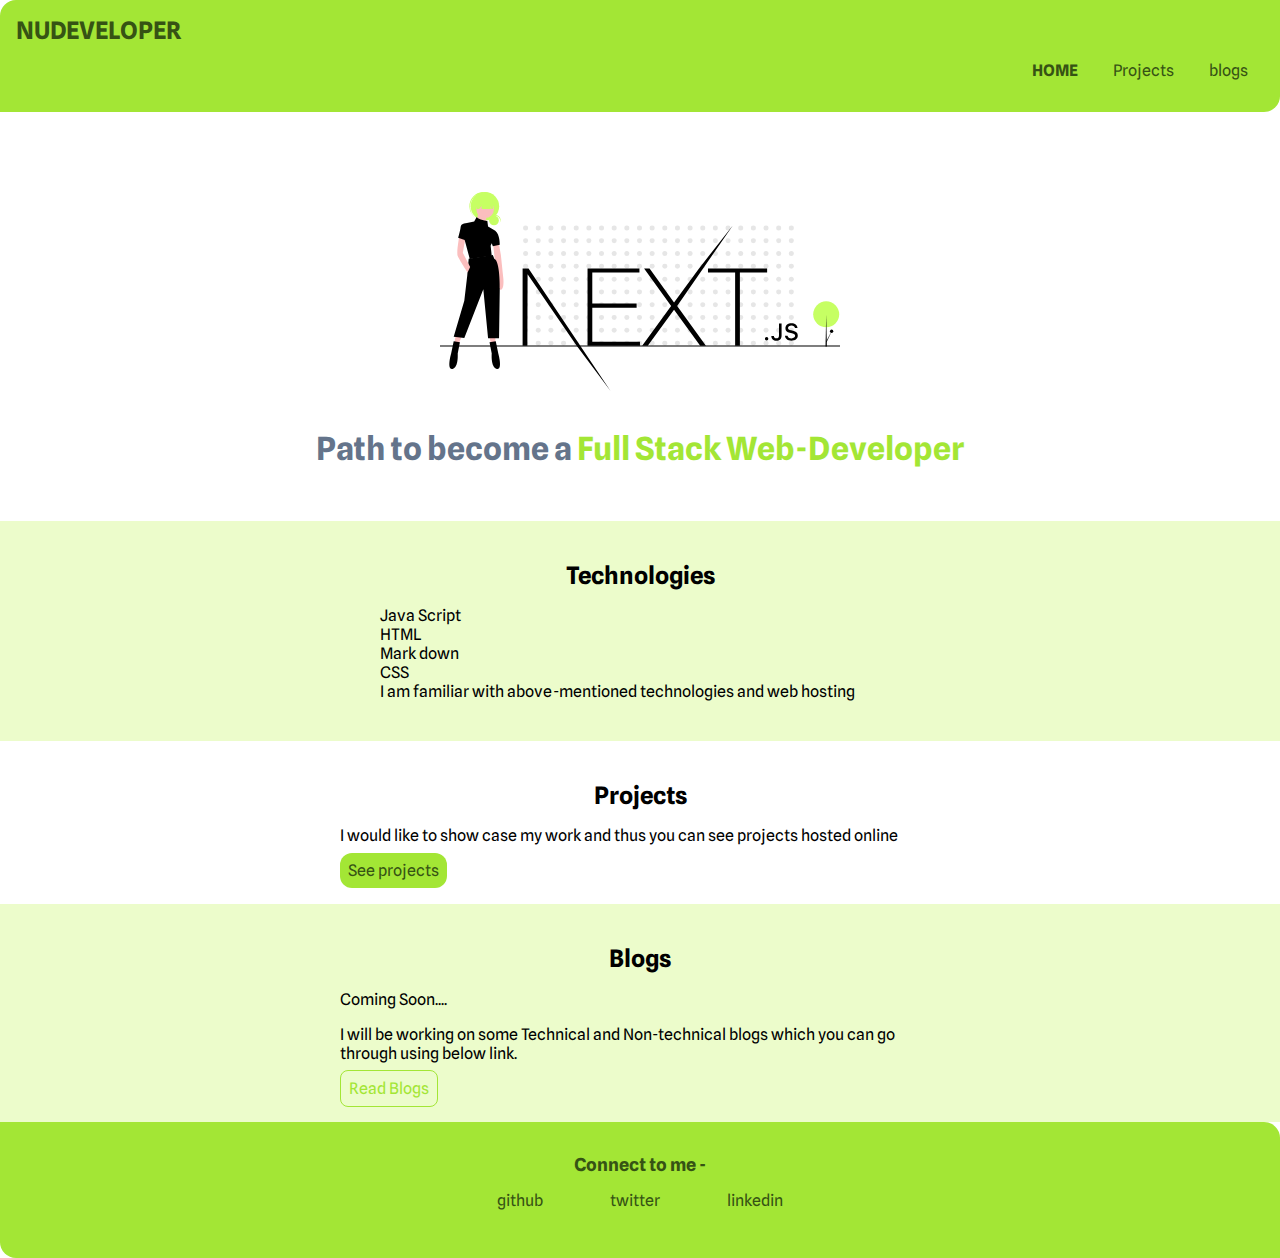
<file: index.html>
<!DOCTYPE html>
<html lang="en">
<head>
    <meta charset="UTF-8">
    <meta http-equiv="X-UA-Compatible" content="IE=edge">
    <meta name="viewport" content="width=device-width, initial-scale=1.0">
    <title>home | adarshbalika</title>
    <link href="styles.css" rel="stylesheet" />
</head>
<body>
    
    <nav class="navigation container">
        <div class="nav-brand">NUDEVELOPER</div>
        <ul class="list-non-bullet nav-pills">
            <li class="list-item-inline">
                <a class="link link-active" href="/">HOME</a>
            </li>
            <li class="list-item-inline">
                <a class="link" href="/projects.html">Projects</a>
            </li>
            <li class="list-item-inline">
                <a class="link" href="/blogs.html">blogs</a>
            </li>
        </ul>

    </nav>

    <header class="hero">
        <img class="hero-img" src="images/hero2.svg">
        <h1 class="hero-heading"> Path to become a <span class="heading-inverted">Full Stack Web-Developer</span></h1>
    </header>

    <section class="section ow">
        <div class="container container-center">
            <h1>Technologies</h1>
            <p>
                <ul class="list-non-bullet">
                    <li>Java Script</li>
                    <li>HTML </li>
                    <li>Mark down</li>
                    <li>CSS</li>
                     I am familiar with above-mentioned technologies and web hosting
            
                </ul>
             
            </p>
        </div>
        
    </section>

    <section class="section">
        <div class="container container-center">
            <h1>Projects</h1>
            <p>I would like to show case my work and thus you can see projects hosted online</p>
            <a class="link link-primary" href= https://github.com/varunjram >See projects</a>
        </div>
    </section>

    <section class="section ow">
        <div class="container container-center">
            <h1>Blogs</h1>
            <p> Coming Soon....</p>
            <p>I will be working on some Technical and Non-technical blogs which you can go through using below link.  </p>
            <a class="link link-secondary" href="/">Read Blogs</a>
        </div>
        
    </section>

    <footer class="footer">

        <div class="footer-header">
            Connect to me - 
        </div>

        <ul class="social-links list-non-bullet">
            <li class="list-item-inline">
                <a class="link" href="https://github.com/varunjram ">
                    github
                </li>
            <li class="list-item-inline">
                <a class="link " href="https://twitter.com/66Varun">
                twitter
            </li>
            <li class="list-item-inline">
                <a class="link " href="/">
                    linkedin
                </a>
            </li>
        </ul>
    </footer>


    
    
</body>
</html
</file>
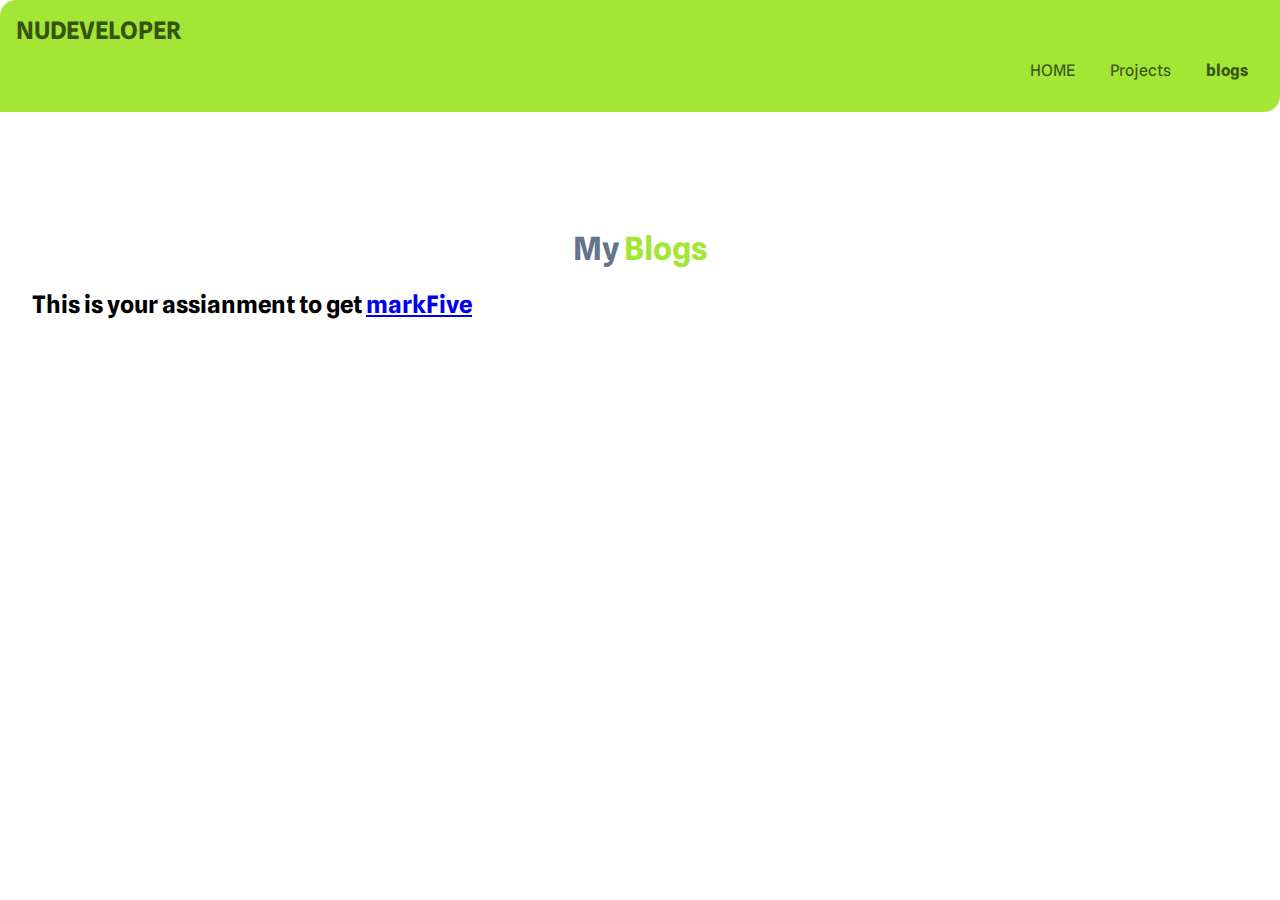
<file: blogs.html>
<!DOCTYPE html>
<html lang="en">
<head>
    <meta charset="UTF-8">
    <meta http-equiv="X-UA-Compatible" content="IE=edge">
    <meta name="viewport" content="width=device-width, initial-scale=1.0">
    <title>Blogs | adarshbalika </title>

    <link href="styles.css" rel="stylesheet" />

</head>
<body>
    <nav class="navigation container">
        <div class="nav-brand">NUDEVELOPER</div>
        <ul class="list-non-bullet nav-pills">
            <li class="list-item-inline">
                <a class="link " href="/">HOME</a>
            </li>
            <li class="list-item-inline">
                <a class="link" href="/projects.html">Projects</a>
            </li>
            <li class="list-item-inline link-active">
                <a class="link" href="/blogs.html">blogs</a>
            </li>
        </ul>
    </nav>

    <header class="hero">
       
        <h1 class="hero-heading">My <span class="heading-inverted">Blogs</span></h1>

        <h2>This is your assianment to get <a href="https://neog.camp/qualifier/point-system">markFive</a><h2>


    </header>

    
</body>
</html>
</file>
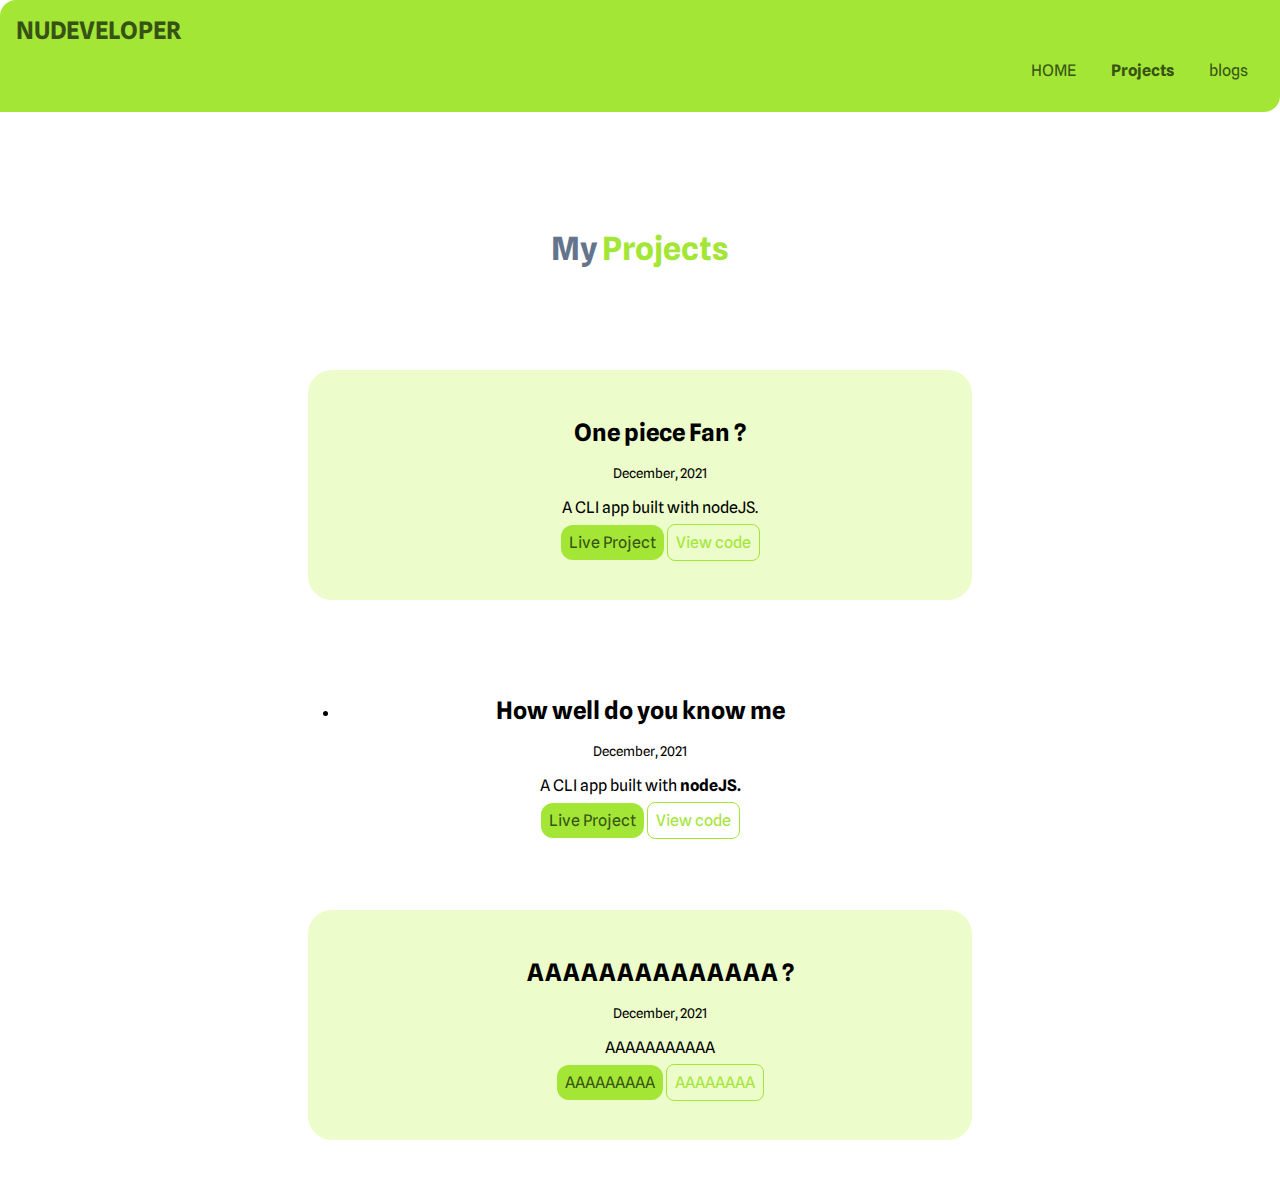
<file: projects.html>
<!DOCTYPE html>
<html lang="en">
<head>
    <meta charset="UTF-8">
    <meta http-equiv="X-UA-Compatible" content="IE=edge">
    <meta name="viewport" content="width=device-width, initial-scale=1.0">
    <title>Projects | adarshbalika</title>

    <link href="styles.css" rel="stylesheet" />


</head>
<body>

    <nav class="navigation container">
        <div class="nav-brand">NUDEVELOPER</div>
        <ul class="list-non-bullet nav-pills">
            <li class="list-item-inline">
                <a class="link " href="/">HOME</a>
            </li>
            <li class="list-item-inline link-active">
                <a class="link" href="/projects.html">Projects</a>
            </li>
            <li class="list-item-inline">
                <a class="link" href="/blogs.html">blogs</a>
            </li>
        </ul>
    </nav>


    <header class="hero">
       
        <h1 class="hero-heading">My <span class="heading-inverted"> Projects </span></h1>
    </header>
        <section class=" container-center container ow showcase-list section h1">
            <ul class="list-non-bullet">
                <li> 
                    <div class="container container-center text-align-center" >
                        <h1> One piece Fan ?</h1>
                        <small>December, 2021</small>
                        <p> A CLI app built with nodeJS.</p> 
            
                        <a class="link link-primary" href="https://replit.com/@VarunJayarama/Mark-01-Do-You-know-varun-J?embed=1&output=1">Live Project</a>
            
                        <a class="link link-secondary"href="https://github.com/varunjram/Mark---01-Assignment-OnePiece-">View code</a>
        
                    </div>
                   
                </li>
            </ul>
    
        </section>
    
        <section  class=" container-center container showcase-list section h1">
            <li> 
                <div class="container container-center">
                    <h1> How well do you know me</h1>
                    <small>December, 2021</small>
                    <p> A CLI app built with <strong>nodeJS.</strong></p> 
        
                    <a class="link link-primary" href="https://replit.com/@VarunJayarama/Mark-01-Do-You-know-varun-J?embed=1&output=1">Live Project</a>
        
                    <a class="link link-secondary"href="https://github.com/varunjram/Mark---01---Do-You-know-varun-J">View code</a>
    
                </div>
               
            </li>
        </ul>

        </section>

        <section class=" container-center container ow showcase-list section h1">
            <ul class="list-non-bullet">
                <li> 
                    <div class="container container-center text-align-center" >
                        <h1> AAAAAAAAAAAAAA ?</h1>
                        <small>December, 2021</small>
                        <p> AAAAAAAAAAA</p> 
            
                        <a class="link link-primary" href="https://replit.com/@VarunJayarama/Mark-01-Do-You-know-varun-J?embed=1&output=1">AAAAAAAAA</a>
            
                        <a class="link link-secondary"href="https://github.com/varunjram/Mark---01-Assignment-OnePiece-">AAAAAAAA</a>
        
                    </div>
                   
                </li>
            </ul>
    
        </section>
       
    
</body>
</html>
</file>
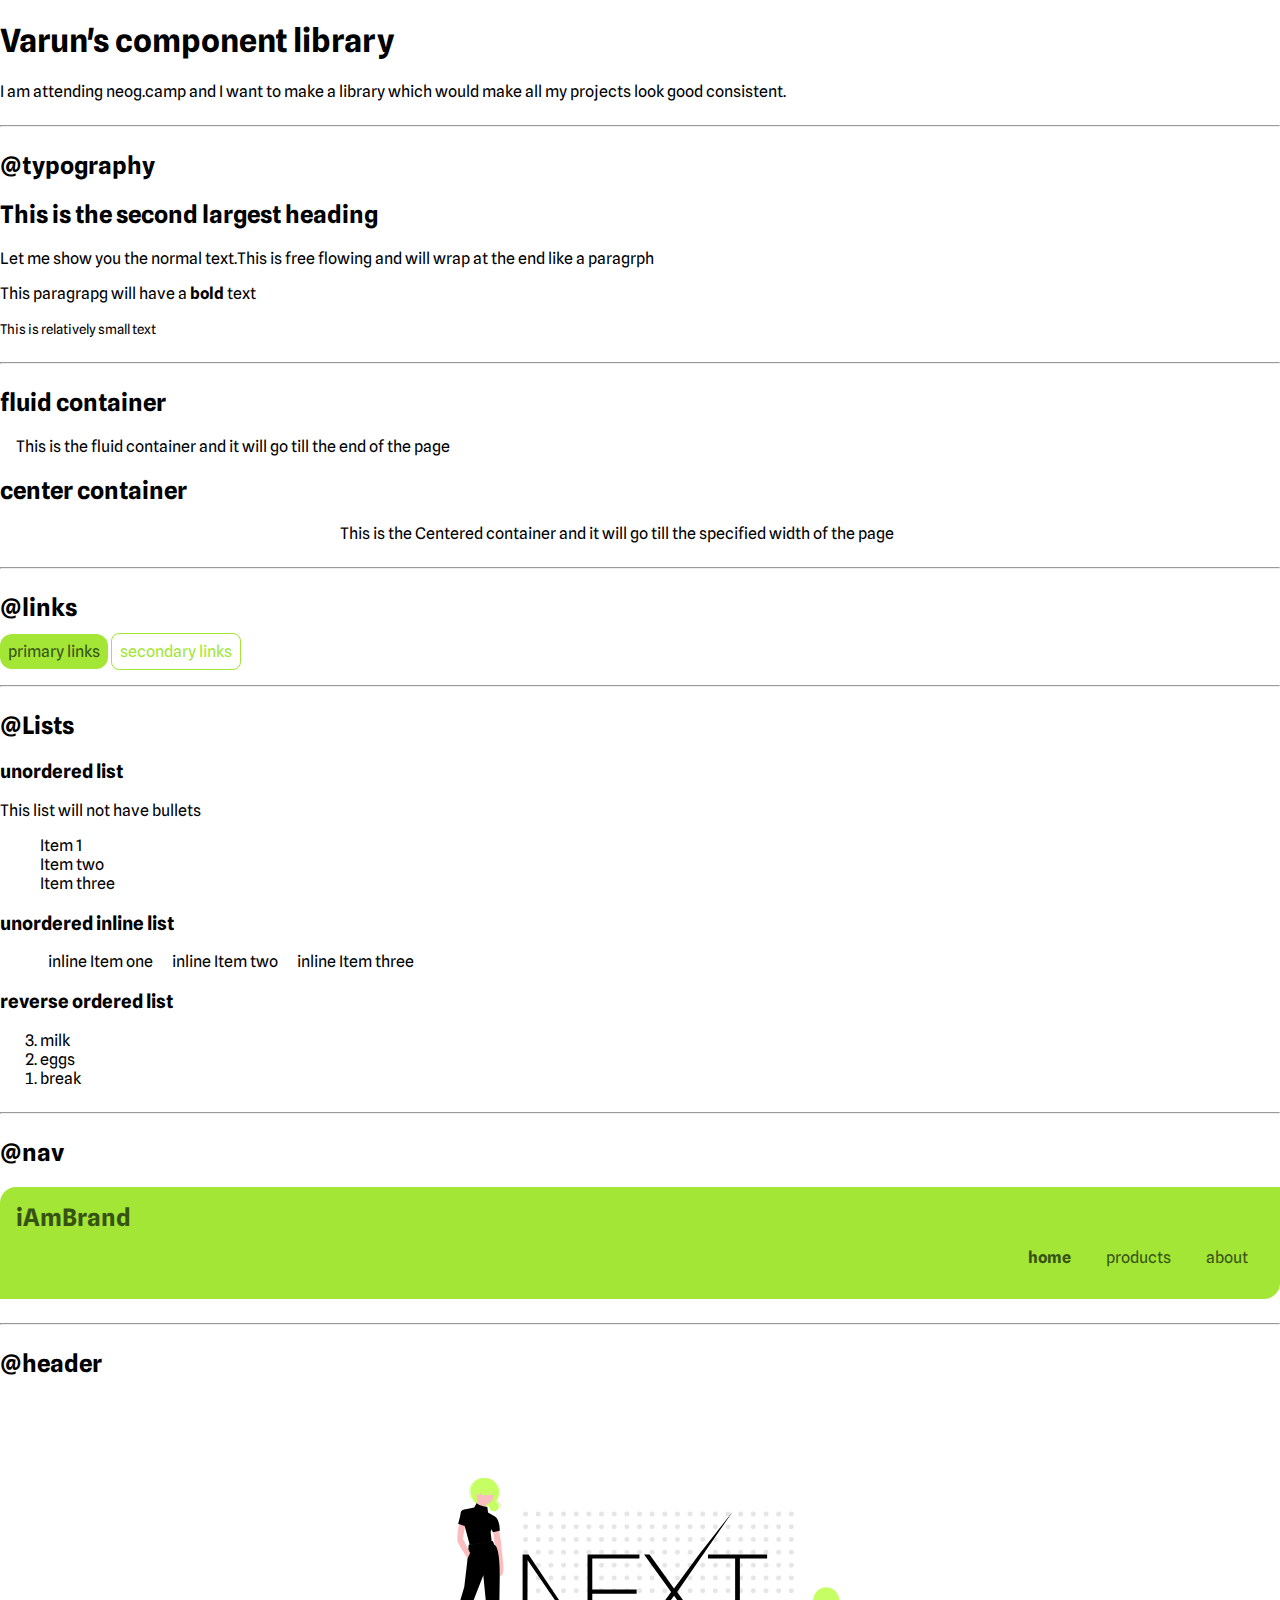
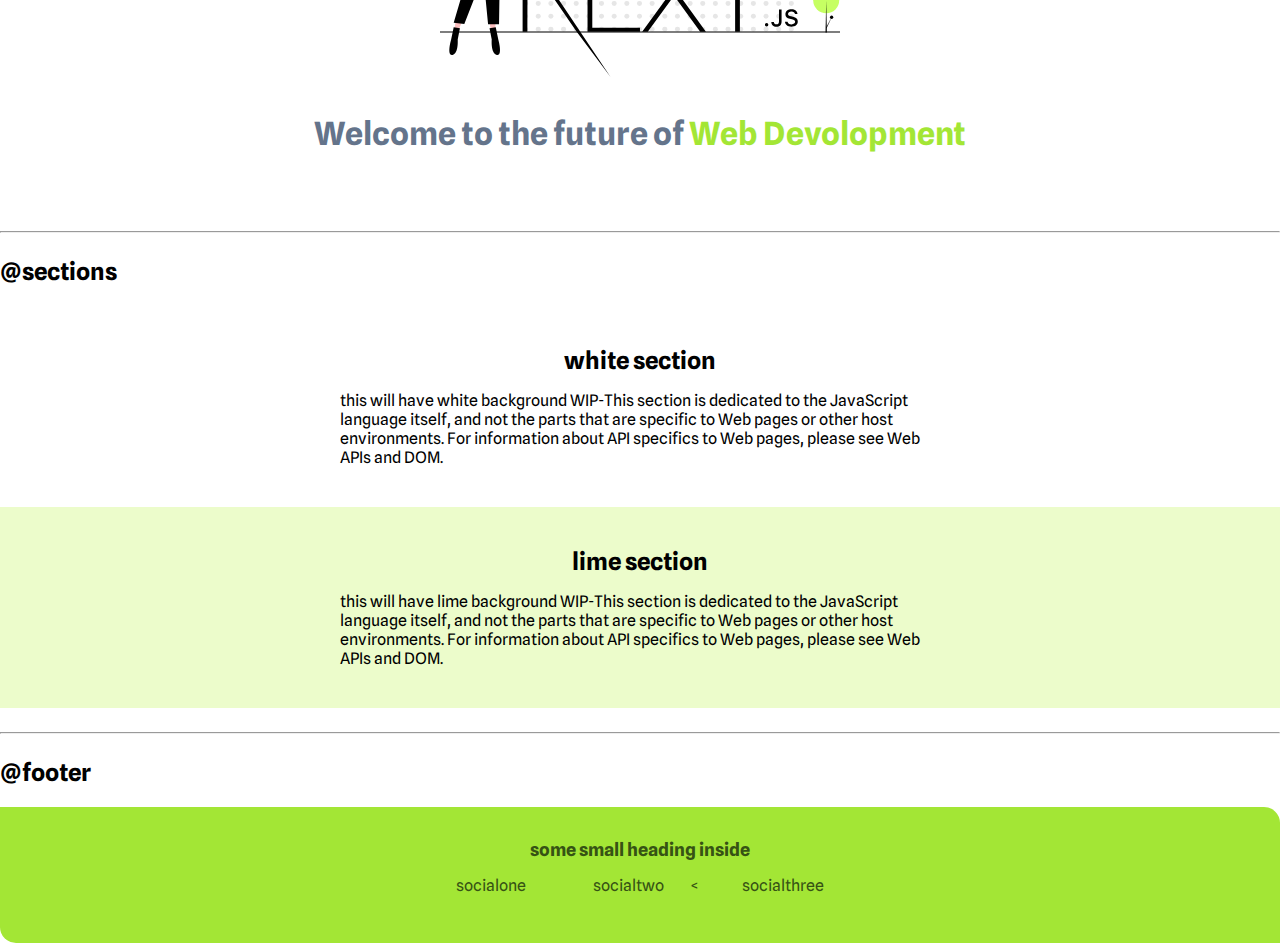
<file: lib/components.html>
<!DOCTYPE html>
<html lang="en">

<head>
    <meta charset="UTF-8">
    <meta http-equiv="X-UA-Compatible" content="IE=edge">
    <meta name="viewport" content="width=device-width, initial-scale=1.0">
    <title>Component Library</title>


    <!-- CSS way 01: Style tag -->
    <!-- <style>
        body {
            color: brown; 
        }
    </style> -->

    <!-- CSS way 03: External use (Industry use) -->
    <link href="/styles.css" rel="stylesheet" />

</head>

<body>

    <h1>Varun's component library</h1>
    <!-- CSS way 02: Style tag -->
    <!-- <h1 style="color:red">Varun's component library</h1> -->

    <p>I am attending neog.camp and I want to make a library which would make all my projects look good consistent.</p>

    <hr>

    <h2>@typography</h2>

    <h2> This is the second largest heading </h2>



    <p>Let me show you the normal text.This is free flowing and will wrap at the end like a paragrph</p>

    <p>This paragrapg will have a <strong>bold</strong> text</p>

    <small>This is relatively small text</small>


    <hr>

    <h2>fluid container</h2>
    <div class="container"> This is the fluid container and it will go till the end of the page</div>

    <h2>center container</h2>
    <div class="container container-center"> This is the Centered container and it will go till the specified width of the page</div>

    <hr>


    <h2>@links</h2>

    <a class="link link-primary" href= https://mail.google.com/mail/u/0/?tab=rm&ogbl >primary links</a>
    
    <a class="link link-secondary" href="/">secondary links</a>

    <hr>


    <h2>@Lists</h2>
     
    <h3>unordered list</h3>

    <p>This list will not have bullets</p>


    <ul class="list-non-bullet">
        <li>Item 1 </li>
        <li>Item two</li>
        <li>Item three</li>

    </ul>

    <h3>unordered inline list</h3>

    <ul class="list-non-bullet">
        <li class="list-item-inline">inline Item one</li>
        <li class="list-item-inline">inline Item two</li>
        <li class="list-item-inline">inline Item three</li>

    </ul>

    <h3> reverse ordered list</h3>

    <ol reversed>
        <li>milk</li>
        <li>eggs</li>
        <li>break</li>
    </ol>

    <hr>

    <h2>@nav</h2>

    <nav class="navigation container">
        <div class="nav-brand">iAmBrand</div>
        <ul class="list-non-bullet nav-pills">
            <li class="list-item-inline">
                <a class="link link-active" href="/">home</a>
            </li>
            <li class="list-item-inline">
                <a class="link" href="/">products</a>
            </li>
            <li class="list-item-inline">
                <a class="link" href="/">about</a>
            </li>
        </ul>

    </nav>

    <hr>
    <h2>@header</h2>

    <header class="hero">
        <img class="hero-img" src="/images/hero2.svg">
        <h1 class="hero-heading">Welcome to the future of <span class="heading-inverted">Web Devolopment</span></h1>
    </header>

    <hr>
    <h2>@sections</h2>

    <section class="section">
        <div class="container container-center">
            <h1>white section</h1>
            <p>this will have white background WIP-This section is dedicated to the JavaScript language itself, and not the parts that are specific to Web pages or other host environments. For information about API specifics to Web pages, please see Web APIs and DOM.</p>
        </div>
    </section>

    <section class="section ow">
        <div class="container container-center">
            <h1>lime section</h1>
            <p>this will have lime background
                WIP-This section is dedicated to the JavaScript language itself, and not the parts that are specific to Web pages or other host environments. For information about API specifics to Web pages, please see Web APIs and DOM.
            </p>
        </div>
        
    </section>

    <hr>

    <h2>@footer</h2>

    <footer class="footer">

        <div class="footer-header">
            some small heading inside
        </div>

        <ul class="social-links list-non-bullet">
            <li class="list-item-inline">
                <a class="link" href="/">
                    socialone
                </li>
            <li class="list-item-inline">
                <a class="link " href="/">
                socialtwo
            </li><
            <li class="list-item-inline">
                <a class="link " href="/">
                    socialthree
                </a>
            </li>
        </ul>
    </footer>

    <!-- <div style="height: 30vh" </body> </html> -->
        

</body>

</html>
</file>
<file: styles.css>
@import url('https://fonts.googleapis.com/css2?family=Spline+Sans:wght@400;700&display=swap');

:root {
    --primary-color: #a3e635; 
    --secondary-text-color: #365314;
    --dark-greay: #64748b;
    --lime-green: #ecfccb;


}

body {
    font-family: 'Spline Sans', sans-serif;
    margin:0px;
}

hr {
    margin: 1.5rem 0rem;

    
}


/* container */
.container {
    /* padding-left: 1rem; */
    /* padding-right: 1rem; */
    padding: 0rem 1rem;
}

.container-center {
    max-width: 600px;
    margin: auto;
}

/* links */
.link {
    text-decoration: none;
    padding: 0.5rem 0.5rem;
    /* margin-top: 1rem;
    margin-bottom: 1rem; */
}
.link-primary {
    background-color: var(--primary-color);
    color: var(--secondary-text-color);
    border-radius: .75rem;
}

.link-secondary {
    color: var(--primary-color);
    border-radius: 0.5rem;
    border: 1px solid var(--primary-color);
}

/* lists */

.list-non-bullet {
    list-style: none;
}

.list-item-inline {
    display: inline;
    padding: 0rem 0.5rem;
}

/* navigation */

.navigation {
    background-color: var(--primary-color);
    border-bottom-right-radius: 1rem;
    border-top-left-radius: 1rem;
    color: var(--secondary-text-color);
    padding: 1rem;
}

.navigation .nav-brand {

    font-weight: bold;
    font-size: 1.5rem;
}

.navigation .link {
    color: var(--secondary-text-color);

}

.navigation .nav-pills {

    text-align: right ;

}

.navigation .link-active {
    font-weight: bold;
}

/* header */
.hero {
    padding: 2rem;  
    padding-top: 5rem ;
}

.hero .hero-img {
    max-width: 400px;
    display: block;
    margin: auto;
}

.hero .hero-heading {
    color: var(--dark-greay);
    padding-top: 1rem;
    text-align: center;

}

.hero .hero-heading .heading-inverted {
    color: var(--primary-color);
}

/*  sections */

.section {
    padding: 1.5rem 3rem;

}

.section h1 {
    text-align: center;
    font-size: 1.5rem;

}

.ow {
    background-color: var(--lime-green);
}

/* footers */

.footer {
    background-color: var(--primary-color);
    padding: 2rem 0rem;
    text-align: center;
    color: var(--secondary-text-color);
    border-bottom-left-radius: 1rem;
    border-top-right-radius: 1rem ;

}

.footer .link {
    color: var(--secondary-text-color);
}

.footer .footer-header{
    font-weight: bold;
    font-size: large;
}

.footer ul {
    padding-inline-start: 0px;

}

.text-align-center{
    text-align: center;
}

.showcase-list {
    
    padding: 2rem;
    border-radius: 1.5rem;
    /* border-bottom-right-radius: 3rem; */
    /* border-top-left-radius: 3rem; */
    text-align: center;
    margin: 3rem auto;
}
</file>
